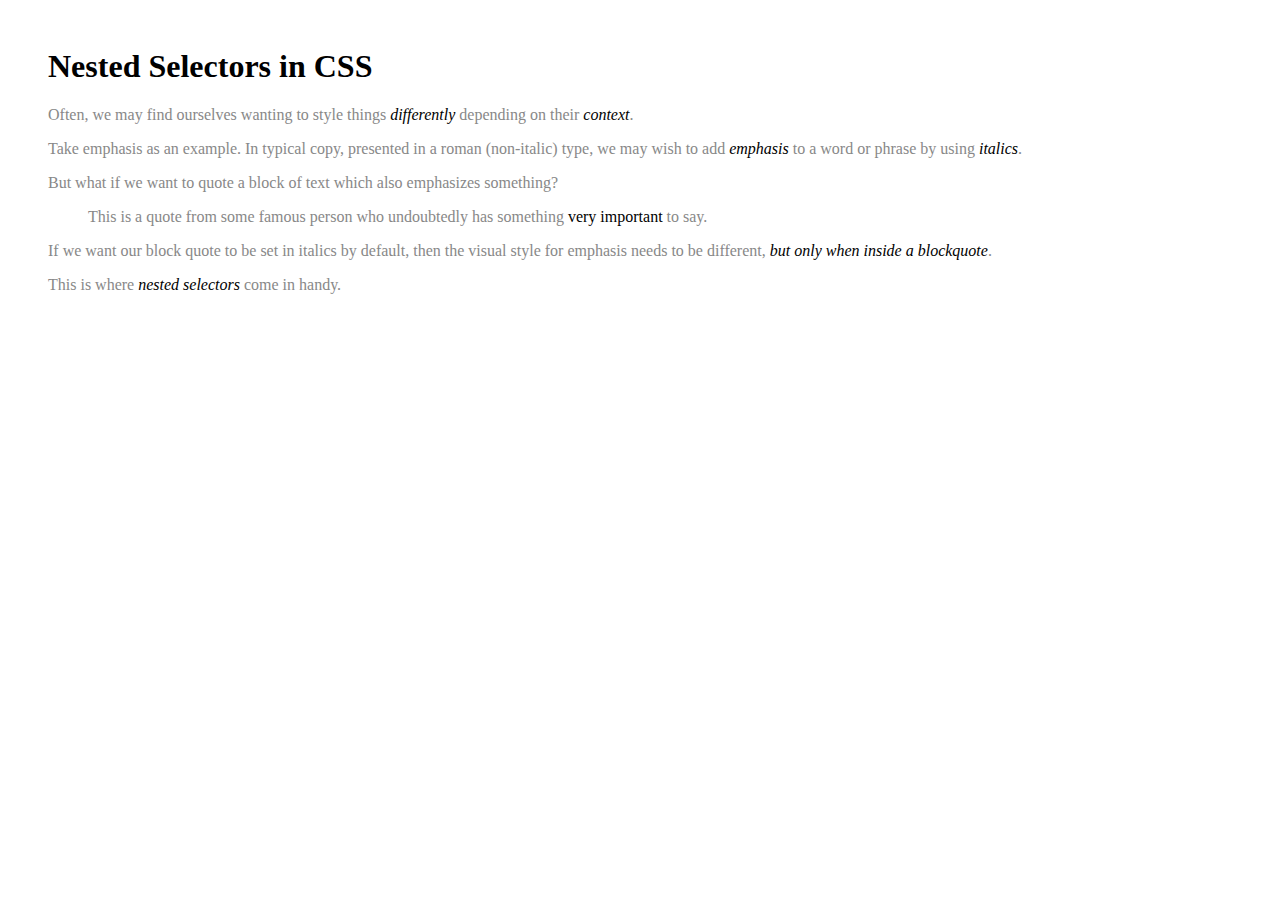
<file: Week02/lesson03/classwork/nested_selectors/index.html>
<!DOCTYPE html>
<html>

<head>

  <meta charset="UTF-8">

  <title>Nested Selectors - CodePen</title>

    <link rel="stylesheet" href="css/style.css" media="screen" type="text/css" />

</head>

<body>

  <h1>Nested Selectors in CSS</h1>

	<p>Often, we may find ourselves wanting to style things <em>differently</em> depending on their <em>context</em>.</p>

	<p>Take emphasis as an example. In typical copy, presented in a roman (non-italic) type, we may wish to add <em>emphasis</em> to a word or phrase by using <em>italics</em>.</p>

	<p>But what if we want to quote a block of text which also emphasizes something?</p>

	<blockquote>
  		<p>This is a quote from some famous person who undoubtedly has something <em>very important</em> to say.</p>
	</blockquote>

	<p>If we want our block quote to be set in italics by default, then the visual style for emphasis needs to be different, <em>but only when inside a blockquote</em>.</p>

	<p>This is where <em>nested selectors</em> come in handy.</p>

</body>

</html>
</file>
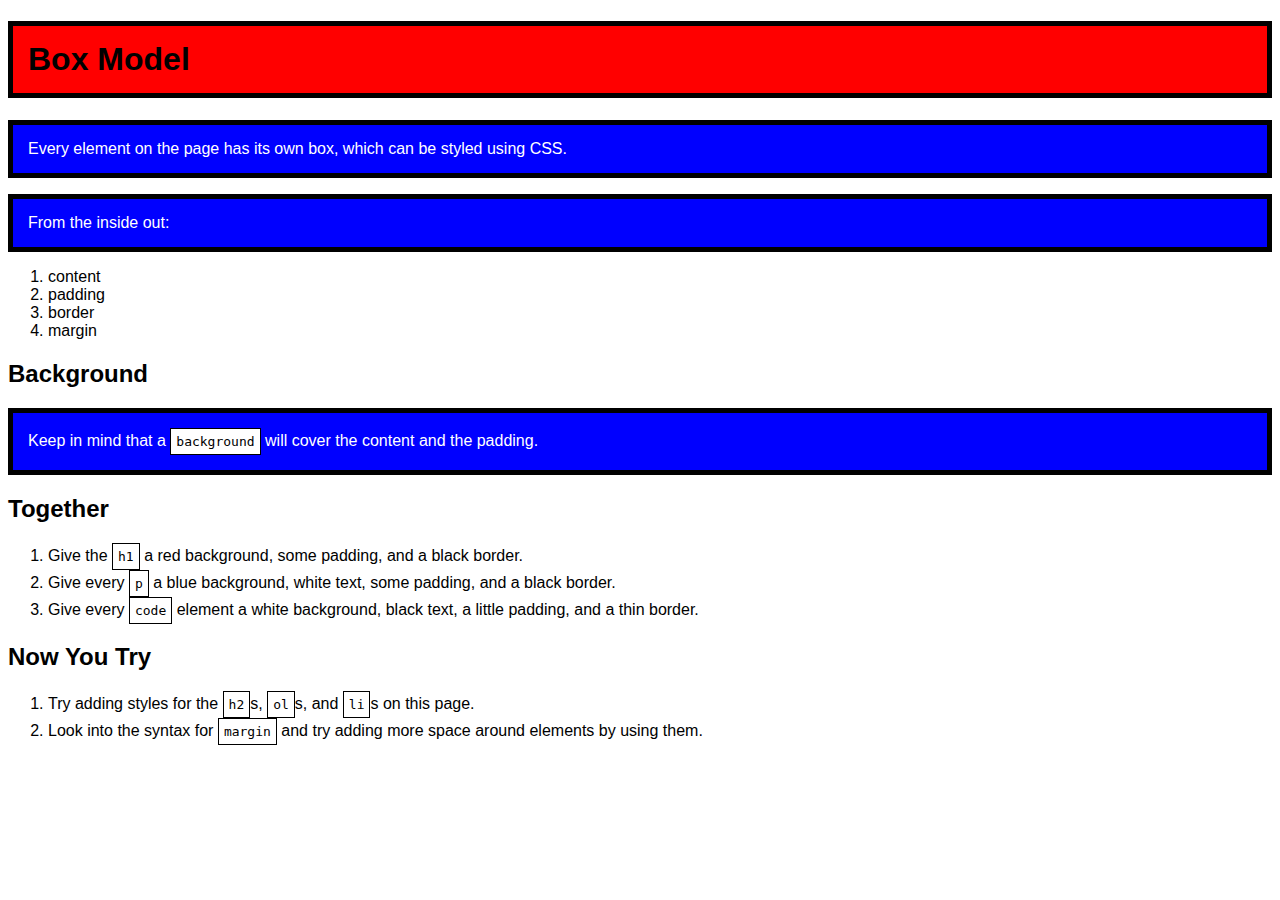
<file: Week02/lesson03/classwork/tags_boxes/index.html>
<!DOCTYPE html>
<html>

<head>

  <meta charset="UTF-8">

  <title>The Box Model</title>

    <link rel="stylesheet" href="css/style.css" media="screen" type="text/css" />

</head>

<body>

  <h1>Box Model</h1>
  <p>Every element on the page has its own box, which can be styled using CSS.</p>
  <p>From the inside out:</p>
  <ol>
    <li>content</li>
    <li>padding</li>
    <li>border</li>
    <li>margin</li>
  </ol>

<h2>Background</h2>
<p>Keep in mind that a <code>background</code> will cover the content and the padding.</p>

<h2>Together</h2>
<ol>
  <li>Give the <code>h1</code> a red background, some padding, and a black border.</li>
  <li>Give every <code>p</code> a blue background, white text, some padding, and a black border.</li>
  <li>Give every <code>code</code> element a white background, black text, a little padding, and a thin border.</li>
</ol>

<h2>Now You Try</h2>
<ol>
  <li>Try adding styles for the <code>h2</code>s, <code>ol</code>s, and <code>li</code>s on this page.</li>
  <li>Look into the syntax for <code>margin</code> and try adding more space around elements by using them.</li>
</ol>

</body>

</html>
</file>
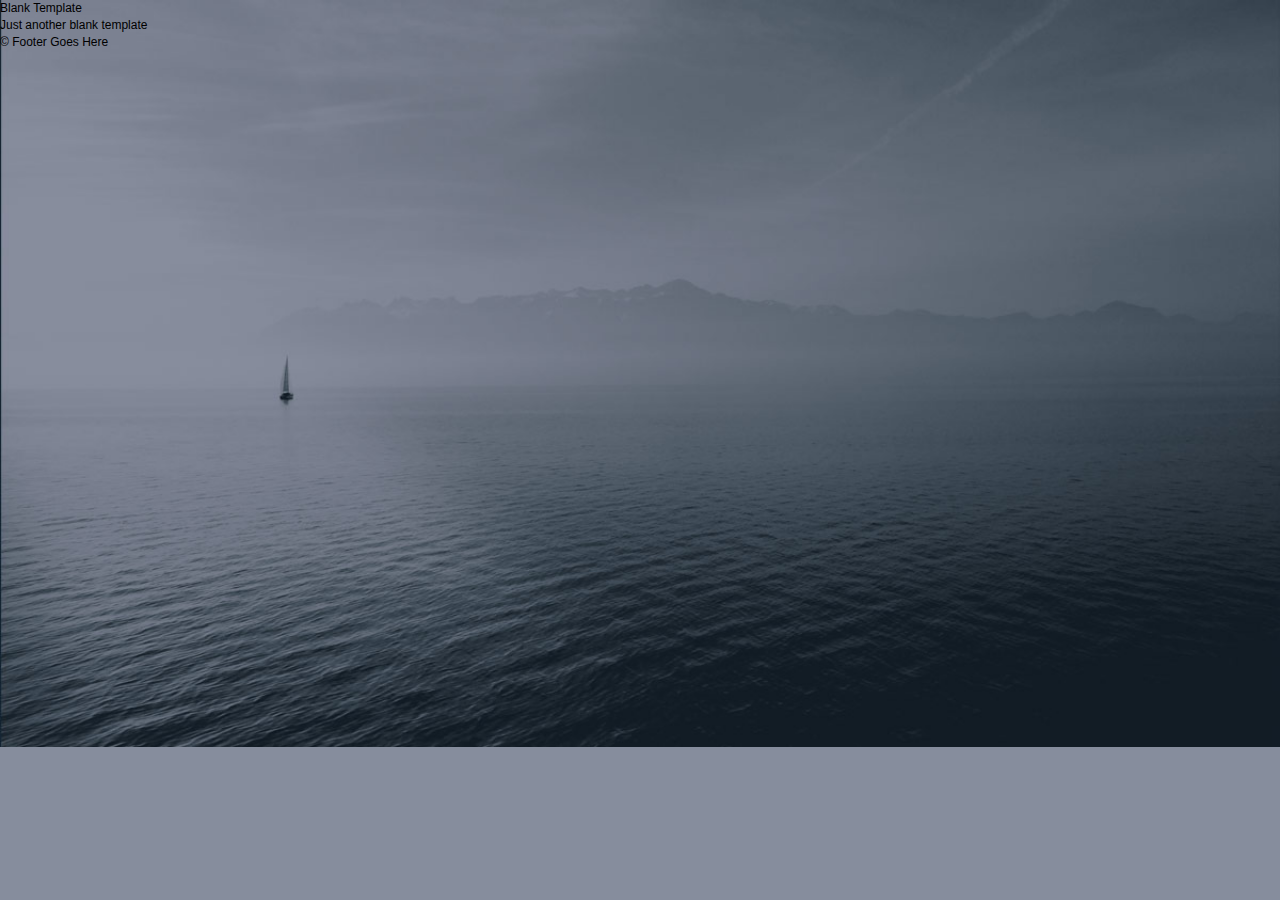
<file: Week02/lesson03/homework/relaxr_starter_code/index.html>
<!DOCTYPE html>
<html lang="en">
<head>
	<meta charset="utf-8">
	<meta name="description" content="Your description goes here">
	<meta name="keywords" content="one, two, three">
	<title>Blank Template</title>

	<!-- external CSS links -->
	<link rel="stylesheet" href="css/reset.css">
	<link rel="stylesheet" href="css/style.css">
</head>

<body>

	<div id="container">
		<header>
			<h1>Blank Template</h1>
			<h2>Just another blank template</h2>
		</header>

		<footer>
			&copy; Footer Goes Here
		</footer>
	</div><!-- #container -->

</body>
</html>
</file>
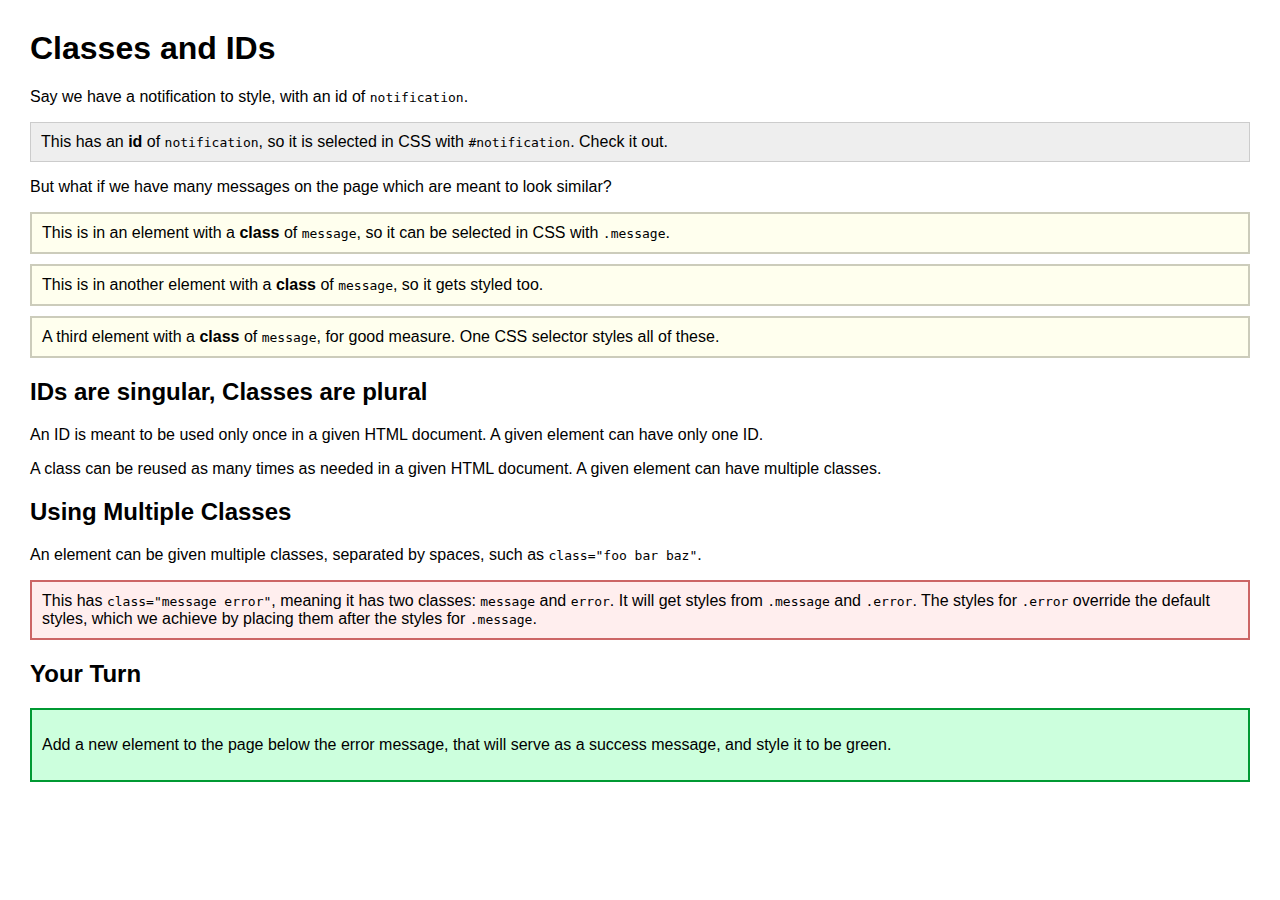
<file: Week02/lesson04/classwork/error_message/index.html>
<!DOCTYPE html>
<html>

<head>
  <meta charset="UTF-8">
  <title>Error Message</title>
  <link rel="stylesheet" href="css/style.css" media="screen" type="text/css" />
</head>

<body>
<!-- this is just a note to remind myself to do notes and how to do it during class -->
<!-- to write a note, type the note in here, select it and press ctrl + forward slash (and it shows up light grey like now!)-->
  <h1>Classes and IDs</h1>
  <p>Say we have a notification to style, with an id of <code>notification</code>.<p>
  <div id="notification">
    This has an <strong>id</strong> of <code>notification</code>, so it is selected in CSS with <code>#notification</code>. Check it out.
  </div>

  <p>But what if we have many messages on the page which are meant to look similar?</p>
  <div class="message">
    This is in an element with a <strong>class</strong> of <code>message</code>, so it can be selected in CSS with <code>.message</code>.
  </div>
  <div class="message">
    This is in another element with a <strong>class</strong> of <code>message</code>, so it gets styled too.
  </div>
  <div class="message">
    A third element with a <strong>class</strong> of <code>message</code>, for good measure. One CSS selector styles all of these.
  </div>

  <h2>IDs are singular, Classes are plural</h2>
  <p>An ID is meant to be used only once in a given HTML document. A given element can have only one ID.</p>
  <p>A class can be reused as many times as needed in a given HTML document. A given element can have multiple classes.</p>

  <h2>Using Multiple Classes</h2>
  <p>An element can be given multiple classes, separated by spaces, such as <code>class="foo bar baz"</code>.</p>
  <div class="message error">
    This has <code>class="message error"</code>, meaning it has two classes: <code>message</code> and <code>error</code>. It will get styles from <code>.message</code> and <code>.error</code>. The styles for <code>.error</code> override the default styles, which we achieve by placing them after the styles for <code>.message</code>.
  </div>

  <h2>Your Turn</h2>
  <div class="success">
  <p>Add a new element to the page below the error message, that will serve as a success message, and style it to be green.</p>
  </div>
</body>
</html>
</file>
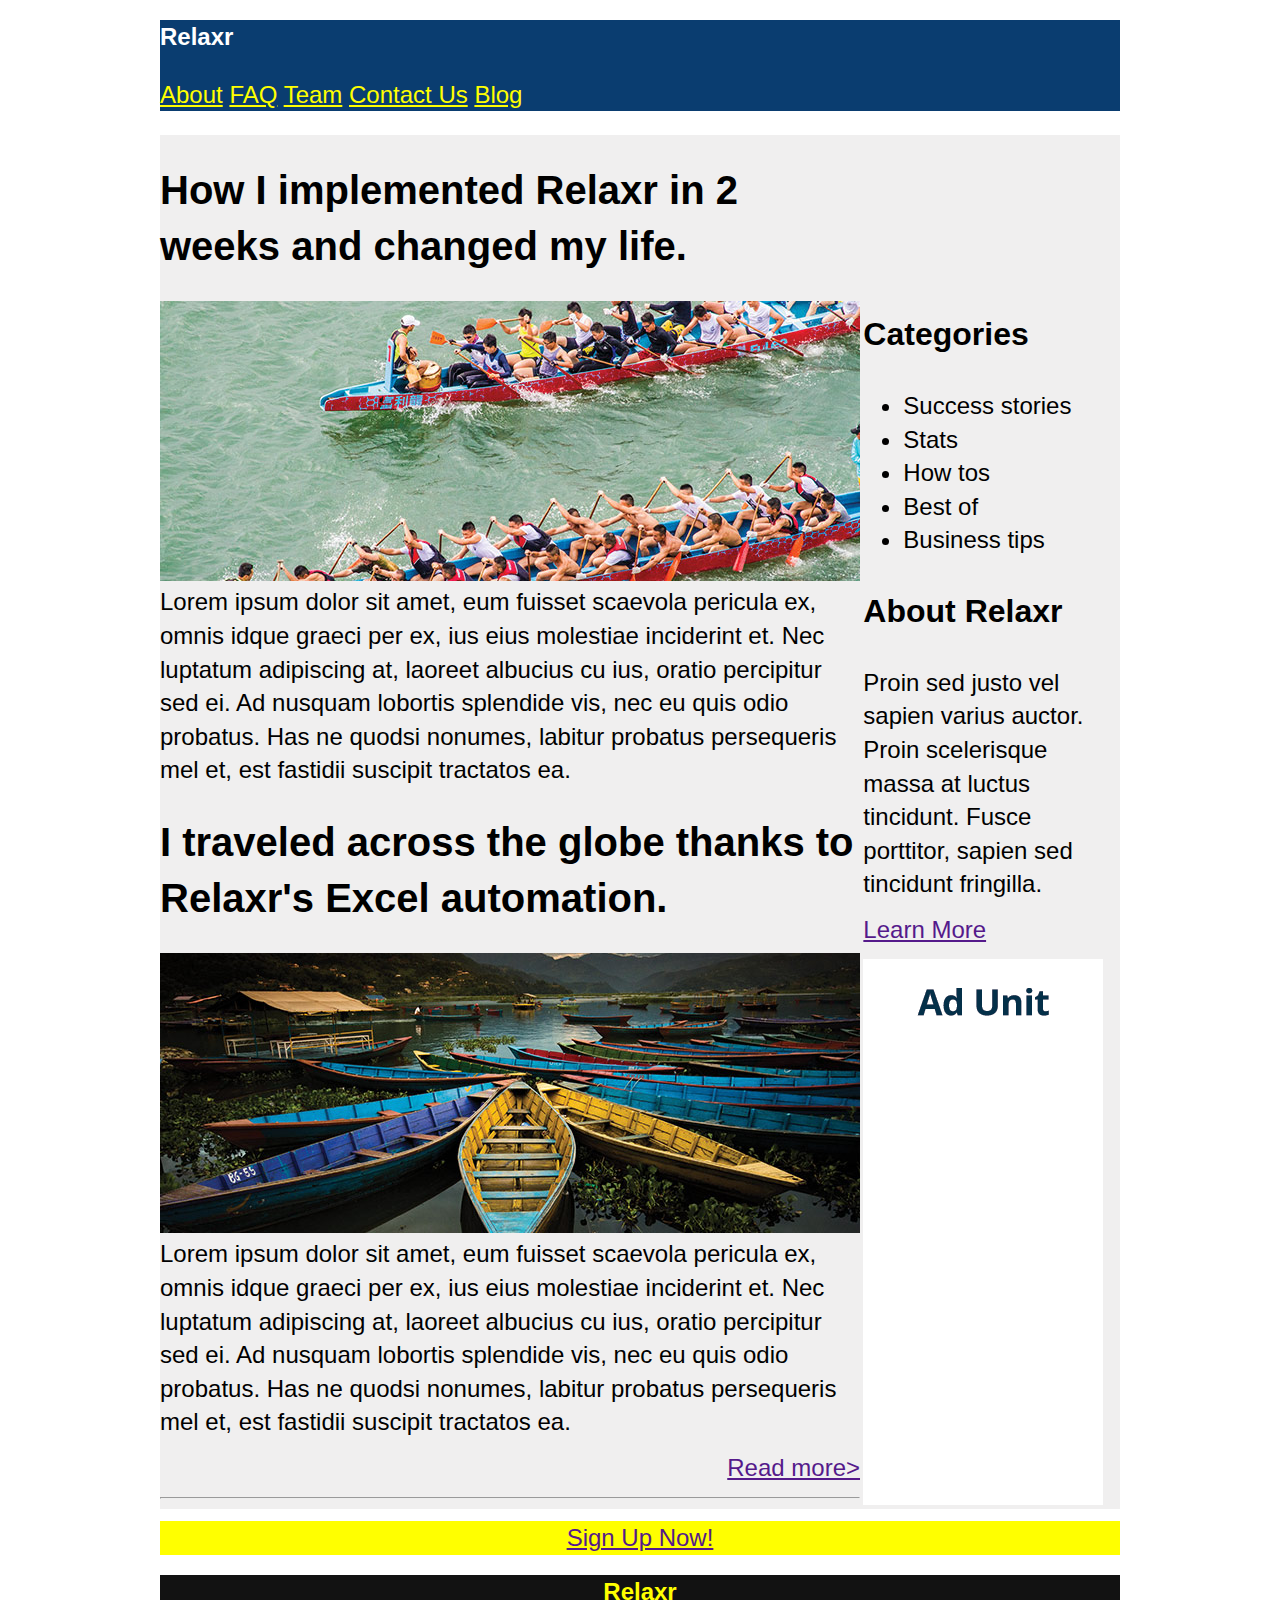
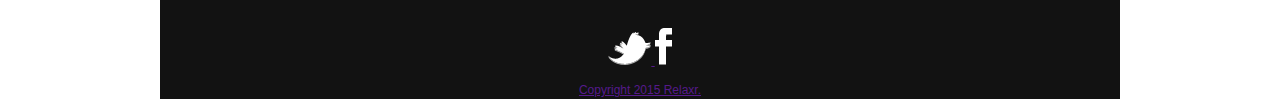
<file: Week03/lesson05/homework/week3-relaxr-part2/index.html>
<!DOCTYPE html>
<html lang="en">
<head>
	<meta charset="utf-8">
	<meta name="description" content="Your description goes here">
	<meta name="keywords" content="one, two, three">
	<title>Blank Template</title>

	<!-- external CSS link -->

	<link rel="stylesheet" href="css/style.css">
	<link href='https://fonts.googleapis.com/css?family=Open+Sans:400,300,300italic,800' rel='stylesheet' type='text/css'>
</head>

<body>
	<div id="container">
	<nav>
			<header>
				<h2>Relaxr</h2>

          <p>
						<a href="">About</a>
						<a href="">FAQ</a>
						<a href="">Team</a>
						<a href="">Contact Us</a>
						<a href="">Blog</a>
					</p>

	</nav>
		</header>

			<div class="greyBackground">
	<div class="leftPart">
		<h1>How I implemented Relaxr in 2 weeks and changed my life.</h1>
			<img src="images/blog_photo1.jpg" alt="rowingBoatsRace">
		<section>Lorem ipsum dolor sit amet, eum fuisset scaevola pericula ex, omnis idque graeci per ex, ius eius molestiae inciderint et. Nec luptatum adipiscing at, laoreet albucius cu ius, oratio percipitur sed ei. Ad nusquam lobortis splendide vis, nec eu quis odio probatus. Has ne quodsi nonumes, labitur probatus persequeris mel et, est fastidii suscipit tractatos ea.</section>

		<h1>I traveled across the globe thanks to Relaxr's Excel automation.</h2>
			<img src="images/blog_photo2.jpg" alt="emptyCanoes">
		<section>Lorem ipsum dolor sit amet, eum fuisset scaevola pericula ex, omnis idque graeci per ex, ius eius molestiae inciderint et. Nec luptatum adipiscing at, laoreet albucius cu ius, oratio percipitur sed ei. Ad nusquam lobortis splendide vis, nec eu quis odio probatus. Has ne quodsi nonumes, labitur probatus persequeris mel et, est fastidii suscipit tractatos ea.</section>

		<p>
			<a href=""><div id="ReadMore">Read more></div></a>
		</p>

		<hr>
	</div>
<aside>
			<h3>Categories</h3>
			<ul><div id="categoriesList">
				<li>Success stories</li>
				<li>Stats</li>
				<li>How tos</li>
				<li>Best of</li>
				<li>Business tips</li>
				</div>
			</ul>

			<h3>About Relaxr</h3>
				<p><div id="textAboutRelaxr">Proin sed justo vel sapien varius auctor. Proin scelerisque massa at luctus tincidunt. Fusce porttitor, sapien sed tincidunt fringilla.</div></p>
				<a href=""><div id="LearnMore">Learn More</div></a>

			<p><img src="images/ad-unit.png" alt="ad-unit"></p>
</aside>

</div>

	<div class="yellowBackground">
		<p>
			<a href=""><div id="SignUp">Sign Up Now!</div></a>
		</p>
	</div>

		<footer>
			<h2>Relaxr</h2>
			<p>
				<a href=""> <img src="images/twitter.png" alt="twitter"</a>
				<a href=""> <img src="images/facebook.png" alt="facebook"</a>
			</p>

			<p>Copyright 2015 Relaxr.</p>

		</footer>
	</div><!-- #container -->
</body>

</html>
</file>
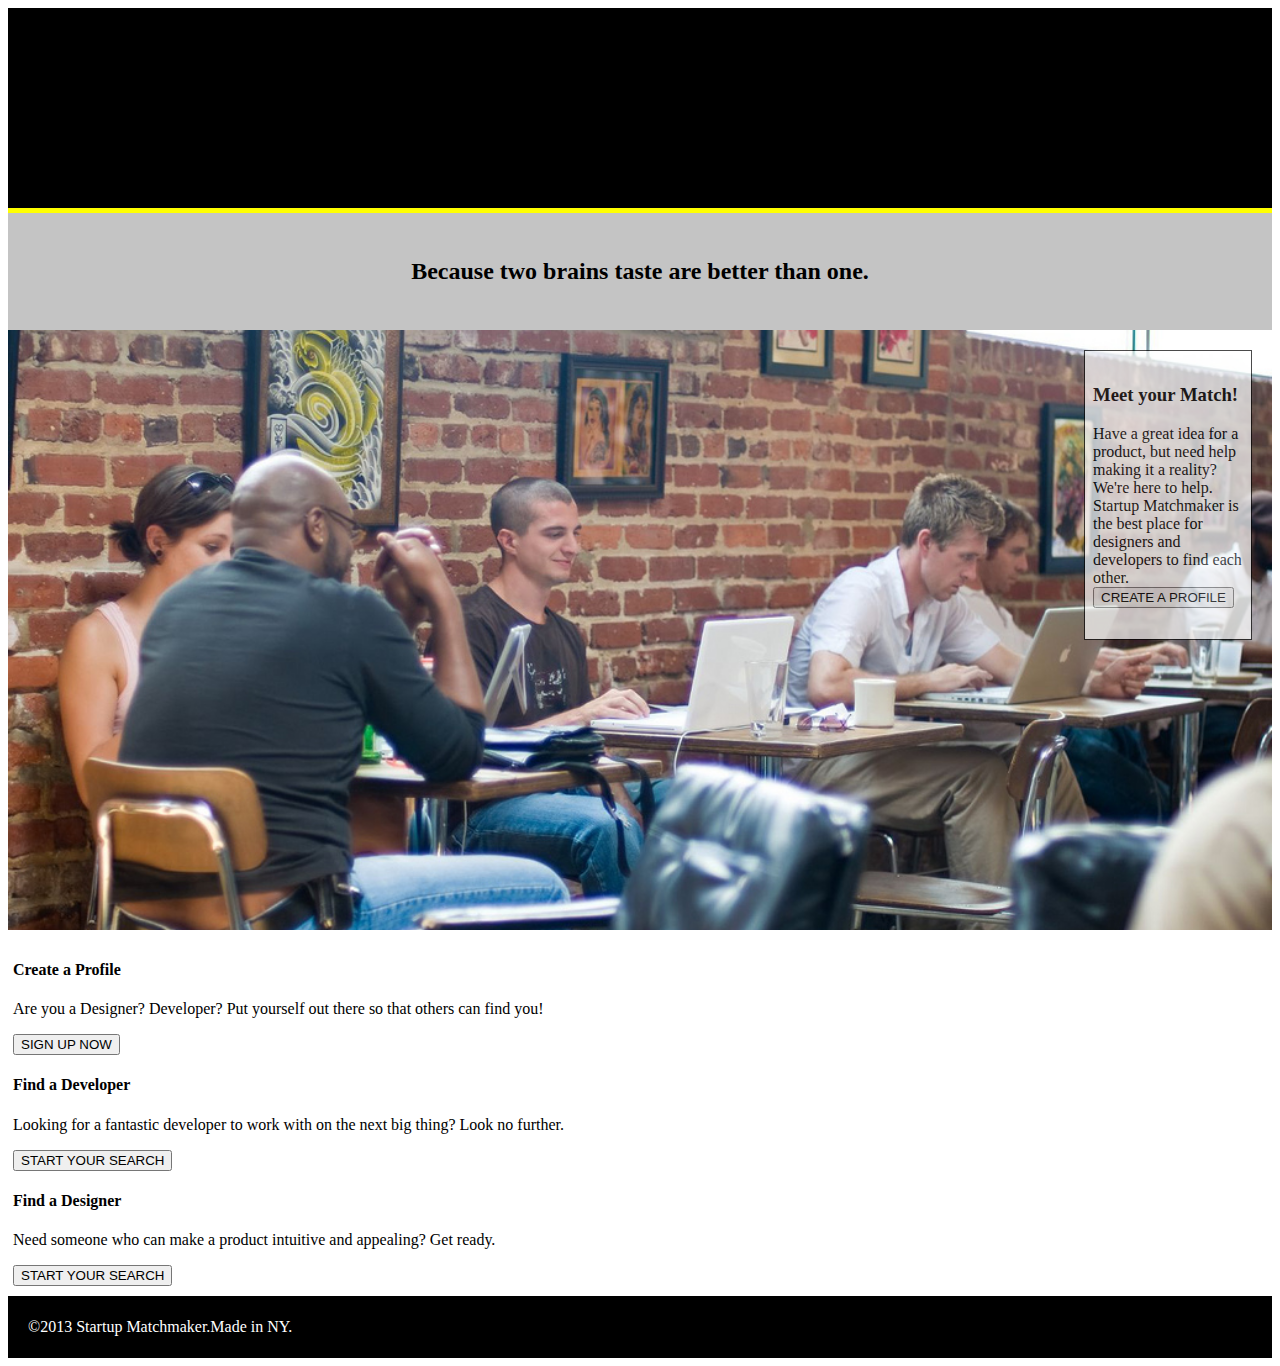
<file: Week03/lesson06/classwork/startup_matchmaker/index.html>
<!DOCTYPE html>
<html lang="en">
  <head>

    <link rel="stylesheet" href="css/style.css">
  </head>

  <body>
    <header>
      <h1>Startup Matchmaker</h1>

      <nav> </nav>
    </header>
  <div class="becausetwoBrains">
    <h2>Because two brains taste are better than one.</h2>
  </div>

  <main class="clearfix">
    <aside class="boxMeetyourMatch">
      <article>
        <h3>Meet your Match!</h3>
        <p>Have a great idea for a product, but need help making it a reality? We're here to help. Startup Matchmaker is the best place for designers and developers to find each other.
        <button>CREATE A PROFILE</button>
      </article>
    </aside>
  </main>

  <section>
    <div class="box1">
      <h4>Create a Profile</h4>
      <p>Are you a Designer? Developer? Put yourself out there so that others can find you!</p>
      <button>SIGN UP NOW</button>
    </div>

  <div class="box2">
    <h4>Find a Developer</h4>
    <p>Looking for a fantastic developer to work with on the next big thing? Look no further.</p>
    <button>START YOUR SEARCH</button>
  </div>

  <div class="box3">
    <h4>Find a Designer</h4>
    <p>Need someone who can make a product intuitive and appealing? Get ready.</p>
      <button>START YOUR SEARCH</button>
  </div>

  </section>
  <footer>

    <p>&copy;2013 Startup Matchmaker.Made in NY.</p>
  </footer>









  </body>

</html>
</file>
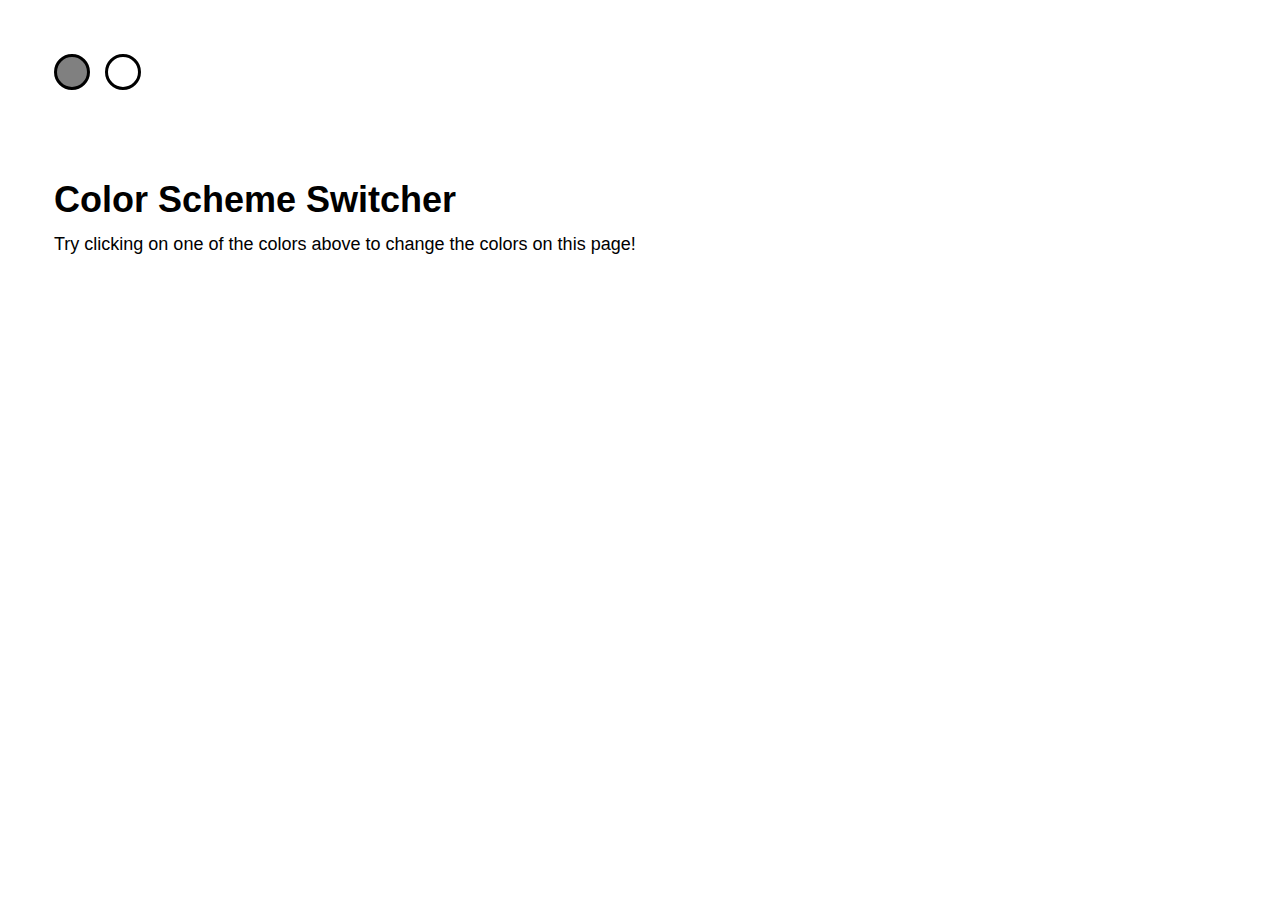
<file: Week04/lesson07/classwork/color_scheme_switcher/index.html>
<!DOCTYPE html>
<html>
<head>
  <meta charset="UTF-8">
  <title>Color Scheme Switcher</title>
  <link rel="stylesheet" href="css/style.css" />
</head>

<body>
  <ul id="switcher">
    <li id="grayButton"></li>
    <li id="whiteButton"></li>
  </ul>

  <h1>Color Scheme Switcher</h1>
  <p>Try clicking on one of the colors above to change the colors on this page!</p>

  <script src="js/index.js"></script>
</body>
</html>
</file>
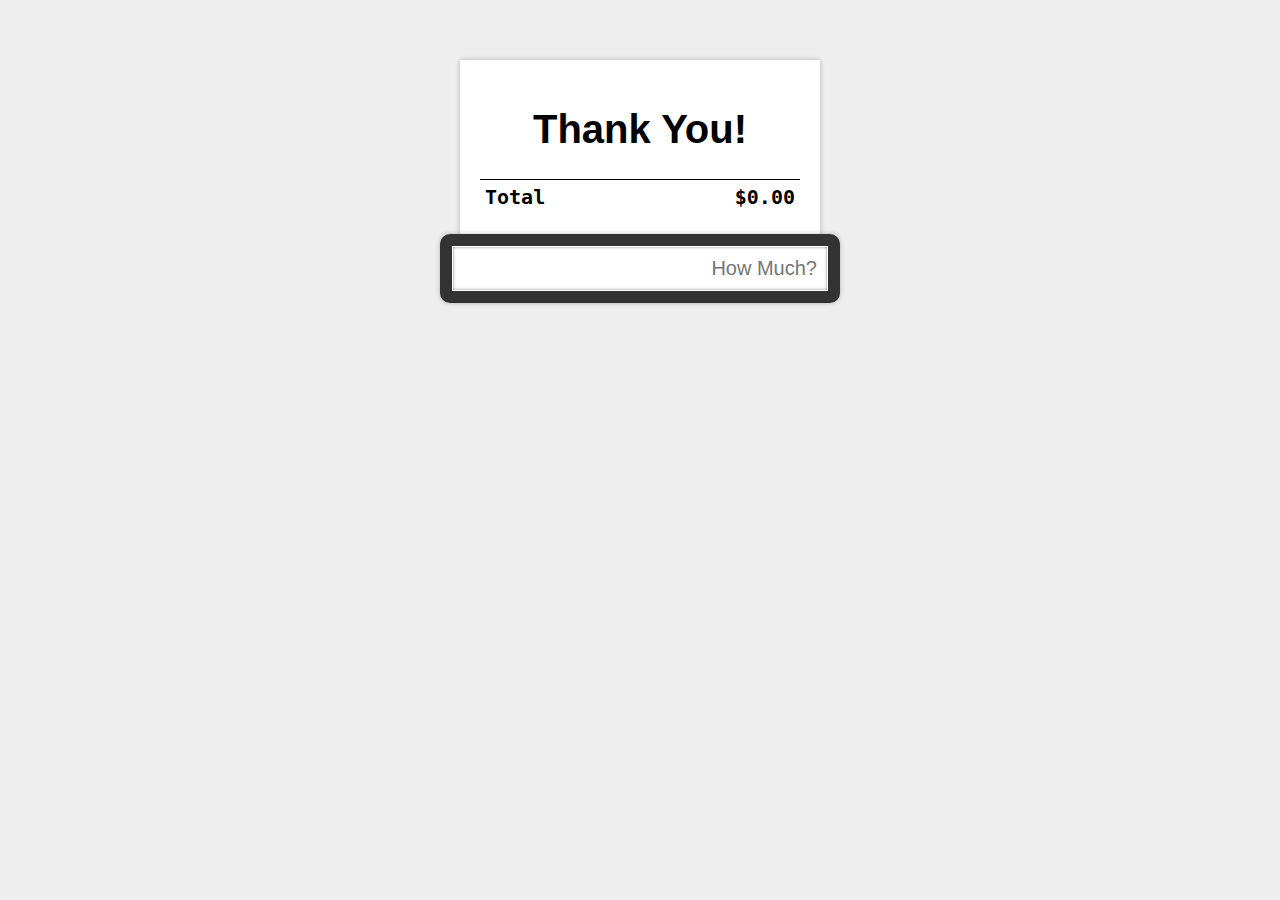
<file: Week06/lesson11/homework/cash_register_starter_code/index.html>
<!DOCTYPE html>
<html>
<head>
  <meta charset="UTF-8">
  <title>Cash Register</title>
  <link rel="stylesheet" href="css/style.css" media="screen" type="text/css" />
</head>

<body>
  <div id="register">
    <div id="ticket">
      <h1>Thank You!</h1>
      <table>
        <tbody id="entries">
        </tbody>
        <tfoot>
          <tr>
            <th>Total</th>
            <th id="total">$0.00</th>
          </tr>
        </tfoot>
      </table>
    </div>
    <form id="entry">
      <input id="newEntry" autofocus placeholder="How Much?">
    </form>
  </div>
  <script src="https://ajax.googleapis.com/ajax/libs/jquery/3.1.0/jquery.min.js"></script>
  <script src="js/starter.js"></script>
</body>
</html>
</file>
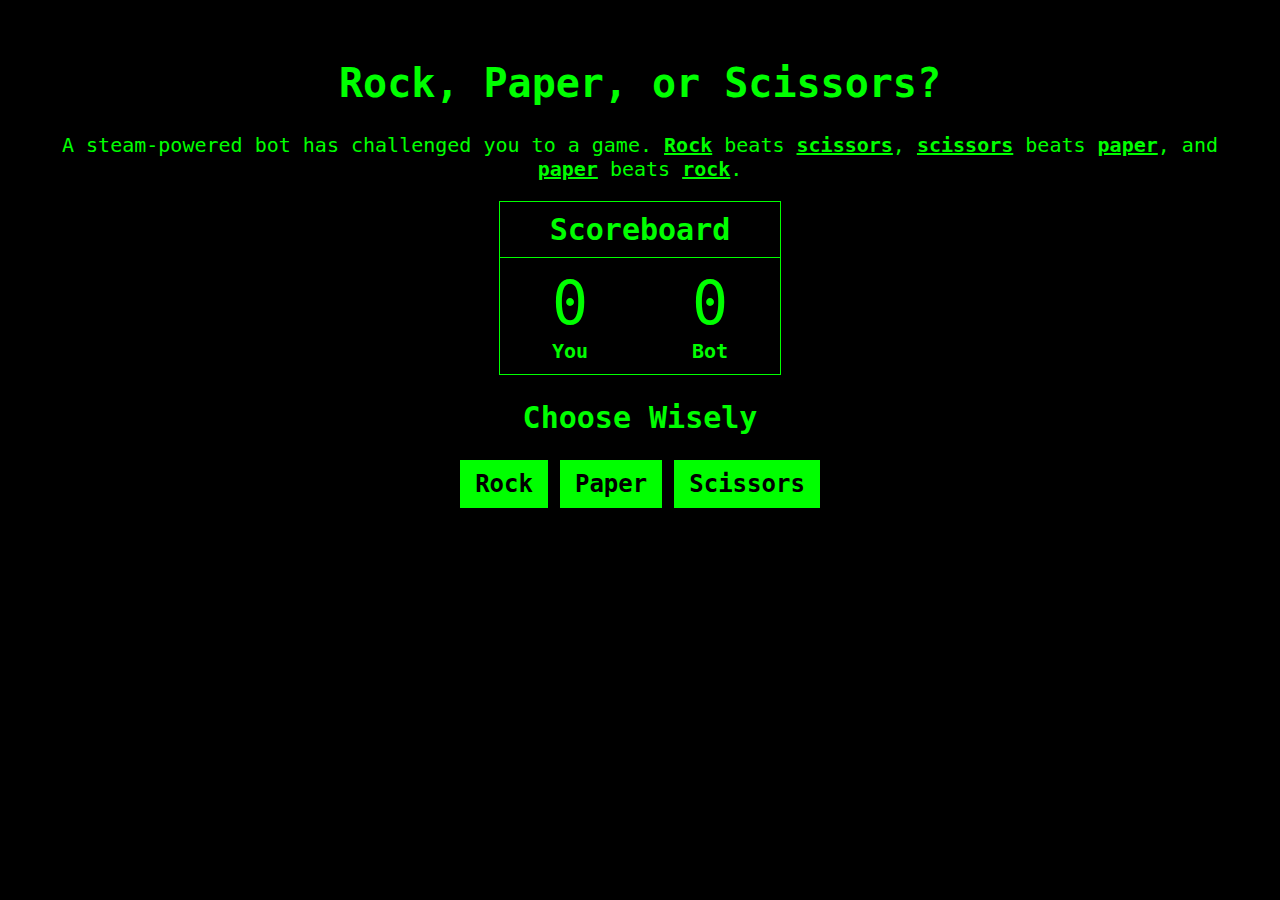
<file: Week06/lesson12/homework/rock_paper_scissors_starter/index.html>
<!DOCTYPE html>
<html>
<head>
	<meta charset="UTF-8">
	<title>Rock, Paper, Scissors</title>
	<link rel="stylesheet" href="css/main.css">
</head>

<body>
	<h1>Rock, Paper, or Scissors?</h1>

	<p>A steam-powered bot has challenged you to a game. <strong>Rock</strong> beats <strong>scissors</strong>, <strong>scissors</strong> beats <strong>paper</strong>, and <strong>paper</strong> beats <strong>rock</strong>.</p>

	<div class="scoreboard">
	  <h2>Scoreboard</h2>
	  <table>
	    <tbody>
	      <tr>
	        <td id="humanScore">0</td>
	        <td id="computerScore">0</td>
	      </tr>
	    </tbody>
	    <tfoot>
	      <tr>
	        <th>You</th>
	        <th>Bot</th>
	      </tr>
	    </tfoot>
	  </table>
	</div>

	<h2>Choose Wisely</h2>

	<button id="rock">Rock</button>

	<button id="paper">Paper</button>

	<button id="scissors">Scissors</button>

	<div id="status"></div>
</body>

</html>
</file>
<file: Week02/lesson03/classwork/nested_selectors/css/style.css>
body {
  font-family: Georgia, serif;
  list-style: 1.5;
  margin: 3em;
  color: #888;
}

em, h1 {
  color: black
}
blockquote p em{
  font-style:normal;
}
</file>
<file: Week02/lesson03/classwork/tags_boxes/css/style.css>
body{
  font-family: sans-serif;
}

h1{
  background: red;
  padding: 15px;
  border: 5px solid black;
}

p{
  background: blue;
  color: white;
  padding: 15px;
  border: 5px solid black;
}

code{
  display: inline-block;
  background: white;
  color: black;
  padding: 5px;
  border: 1px solid black;
}
</file>
<file: Week02/lesson03/homework/relaxr_starter_code/css/style.css>
/*
Project Name: Blank Template
Client: Your Client
Author: Your Name
Developer @GA in NYC
*/


/******************************************
/* SETUP
/*******************************************/

/* Box Model Hack */
* {
     -moz-box-sizing: border-box; /* Firexfox */
     -webkit-box-sizing: border-box; /* Safari/Chrome/iOS/Android */
     box-sizing: border-box; /* IE */
}

/* Clear fix hack */
.clearfix:after {
     content: ".";
     display: block;
     clear: both;
     visibility: hidden;
     line-height: 0;
     height: 0;
}

.clear {
  clear: both;
}

.alignright {
  float: right;
  padding: 0 0 10px 10px; /* note the padding around a right floated image */
}

.alignleft {
  float: left;
  padding: 0 10px 10px 0; /* note the padding around a left floated image */
}

/******************************************
/* BASE STYLES
/*******************************************/

body {
     color: #000;
     font-size: 12px;
     line-height: 1.4;
     font-family: Helvetica, Arial, sans-serif;
     background: url(../images/header_bg.jpg) no-repeat center top rgb(134,141,157);
      background-size: cover;
}


/******************************************
/* LAYOUT
/*******************************************/

/* Center the container */
#container {
  width: 100%;
  margin: auto;
  height: 500px;

}

header {

}

footer {

}

/******************************************
/* ADDITIONAL STYLES
/*******************************************/
</file>
<file: Week02/lesson04/classwork/error_message/css/style.css>
body {
  font-family: sans-serif;
  list-style: 1.5;
  margin: 30px;
}

#notification {
  background-color: #EEE;
  padding: 10px;
  border: 1px solid #CCC;
}

.message {
  /*#FFE is the same as #FFFFEE*/
background-color: #FFE;
padding: 10px;
border: 2px solid #CCB;
margin: 10px 0
}

.message:first-child {
margin-top: 0px;
}

.error {
background-color: #FEE;
border-color: #C66
}

.success {
  background-color: #cfd;
  padding: 10px;
  border: 2px solid #093;
  margin: 10px 0
}
</file>
<file: Week03/lesson05/homework/week3-relaxr-part2/css/style.css>
/* Box Model Hack */
* {
 box-sizing: border-box; /* IE */
}

/* Clear fix hack */
.clearfix:after {
  content: ".";
  display: block;
  clear: both;
  visibility: hidden;
  line-height: 0;
  height: 0;
}

.clear {
 clear: both;
}

.alignright {
  float: right;
  padding: 0 0 10px 10px; /* note the padding around a right floated image */
}

.alignleft {
  float: left;
  padding: 0 10px 10px 0; /* note the padding around a left floated image */
}

/******************************************
/* BASE STYLES
/*******************************************/

body {
  color: #000;
  font-size: 12px;
  line-height: 1.4;
  font-family: Helvetica, Arial, sans-serif;
}


/******************************************
/* LAYOUT
/*******************************************/

/* Center the container */
#container {
  width: 960px;
  margin: auto;
}

header {
  background-color: #0A3D70
}

nav {
  font-style: Semibold;
  font-size: 24px;
}



header h2 {
  color: white;
}

header a {
  color: yellow;
  /*how to align the links to left?*/
}

.greyBackground {
  background-color: #f0efef;
  /*the grey area doesn't have 100% width*/
  background-size: : 100%;
}

h1 {
  /*font style doesnt do anything*/
  font-style: Semibold;
  font-size: 40px;
}

section {
  /*font style light doesnt do anything*/
  font-style: light;
  font-size: 24px;
}

.leftPart {
  display: inline-block;
  height: 400px;
  width: 700px;
}


aside {
  display: inline-block;
  height: 400px;
  width: 240px;
}

h3 {
    /*font style extra bold doesnt do anything*/
  font-style: extra bold;
  font-size: 32px;
}
#categoriesList li {
  /*font style light doesnt do anything*/
  font-style: light;
  font-size: 24px;
}

#textAboutRelaxr {
  /*font style light doesnt do anything*/
  font-style: light;
  font-size: 24px;
}

#LearnMore {
  font-size: 24px;
}

#ReadMore {
  font-size: 24px;
  text-align: right;
}
.yellowBackground {
  background-color: yellow;
}

#SignUp {
  font-size: 24px;
  text-align: center;
}

footer {
  text-align: center;
}

h2 {
  color: yellow;
  font-size: 24px;
}

footer {
  background-color: #121212;
}
</file>
<file: Week03/lesson06/classwork/startup_matchmaker/css/style.css>
header {
  background-color: black;
  padding: 60px;
  margin: 0px;
  border-bottom: 5px yellow solid;
}

nav {
  text-align: right;
}

.becausetwoBrains {
  background-color: #C4C4C4;
  text-align: center;
  padding:25px 0 25px 0;
}

.clearfix:after {
    clear: both;
    content: ".";
    display: block;
    height: 0;
    visibility: hidden;
}
.clearfix {
    display: inline-block;
}
.clearfix {
    display: block;
}

main {
  background-image: url("../images/coworking.jpg");
  background-repeat: no-repeat;
  height: 600px;
  background-position: center;
  background-size: cover;
}

aside {
  float:right;;
  padding: 15px 8px 15px 8px;
  width: 150px;
  border: black solid 1px;
  margin: 20px 20px 20px 0;
  background-color: #ffffff;
  opacity: 0.7;
}

section {
  background-color: white;
  margin: auto;
  padding: 10px 5px;
  height: auto;
}

footer {
  background-color: black;
  padding: 6px 6px 6px 20px;
  margin: 0px;
  color: white;
}
</file>
<file: Week04/lesson07/classwork/color_scheme_switcher/css/style.css>
body {
  margin: 3em;
  padding: 0;
  font-family: sans-serif;
  font-size: 18px;
  line-height: 1.5;
}

h1 {
  line-height: 1.25;
  margin: 2em 0 0;
}

p {
  margin: .5em 0;
}

#switcher {
  list-style: none;
  margin: 0;
  padding: 0;
  overflow: hidden;
}

#switcher li {
  float: left;
  width: 30px;
  height: 30px;
  margin: 0 15px 15px 0;
  border-radius: 30px;
  border: 3px solid black;
}

#grayButton {
  background: gray;
  cursor: pointer;
}

#whiteButton {
  background: white;
  cursor: pointer;
}
</file>
<file: Week06/lesson11/homework/cash_register_starter_code/css/style.css>
* {
  box-sizing: border-box;
}

body {
  background: #EEE;
  font-family: sans-serif;
  font-size: 20px;
  margin: 3em;
  padding: 0;
}

#register {
  width: 20em;
  margin: auto;
}

#ticket {
  background: white;
  margin: 0 1em;
  padding: 1em;
  box-shadow: 0 0 5px rgba(0,0,0,.25);
}

#ticket h1 {
  text-align: center;
}

#ticket table {
  font-family: monospace;
  width: 100%;
  border-collapse: collapse;
}

#ticket td, #ticket th {
  padding: 5px;
}

#ticket th {
  text-align: left;
}

#ticket td, #ticket #total {
  text-align: right;
}

#ticket tfoot th {
  border-top: 1px solid black;
}

#entry {
  background: #333;
  padding: 12px;
  border-radius: 10px;
  box-shadow: 0 0 5px rgba(0,0,0,.25);
}

#entry input {
  width: 100%;
  padding: 10px;
  border: 1px solid black;
  text-align: right;
  font-family: sans-serif;
  font-size: 20px;
  box-shadow: inset 0 0 3px rgba(0,0,0,.5);
}

#entry input:focus {
  outline: none;
  border-color: rgba(255,255,255,.75);
}
</file>
<file: Week06/lesson12/homework/rock_paper_scissors_starter/css/main.css>
body {
  font-family: monospace;
  font-size: 20px;
  text-align: center;
  background: black;
  color: lime;
  margin: 3em;
}

strong {
  text-decoration: underline;
}

button {
  background: lime;
  color: black;
  border: none;
  padding: 10px 15px;
  font-size: 1.2em;
  font-family: monospace;
  font-weight: bold;
}
button:active {
  background: green;
}

.scoreboard {
  width: 14em;
  margin: auto;
  border: 1px solid lime;
}
.scoreboard h2 {
  border-bottom: 1px solid lime;
  margin: 0;
  padding: 10px;
}
.scoreboard table {
  margin: 10px auto;
  width: 100%;
  border-collapse: collapse;
}
.scoreboard th, .scoreboard td {
  text-align: center;
}
.scoreboard td {
  font-size: 3em;
  padding: 0 20px;
}

#status {
  margin-top: 20px;
}
</file>
